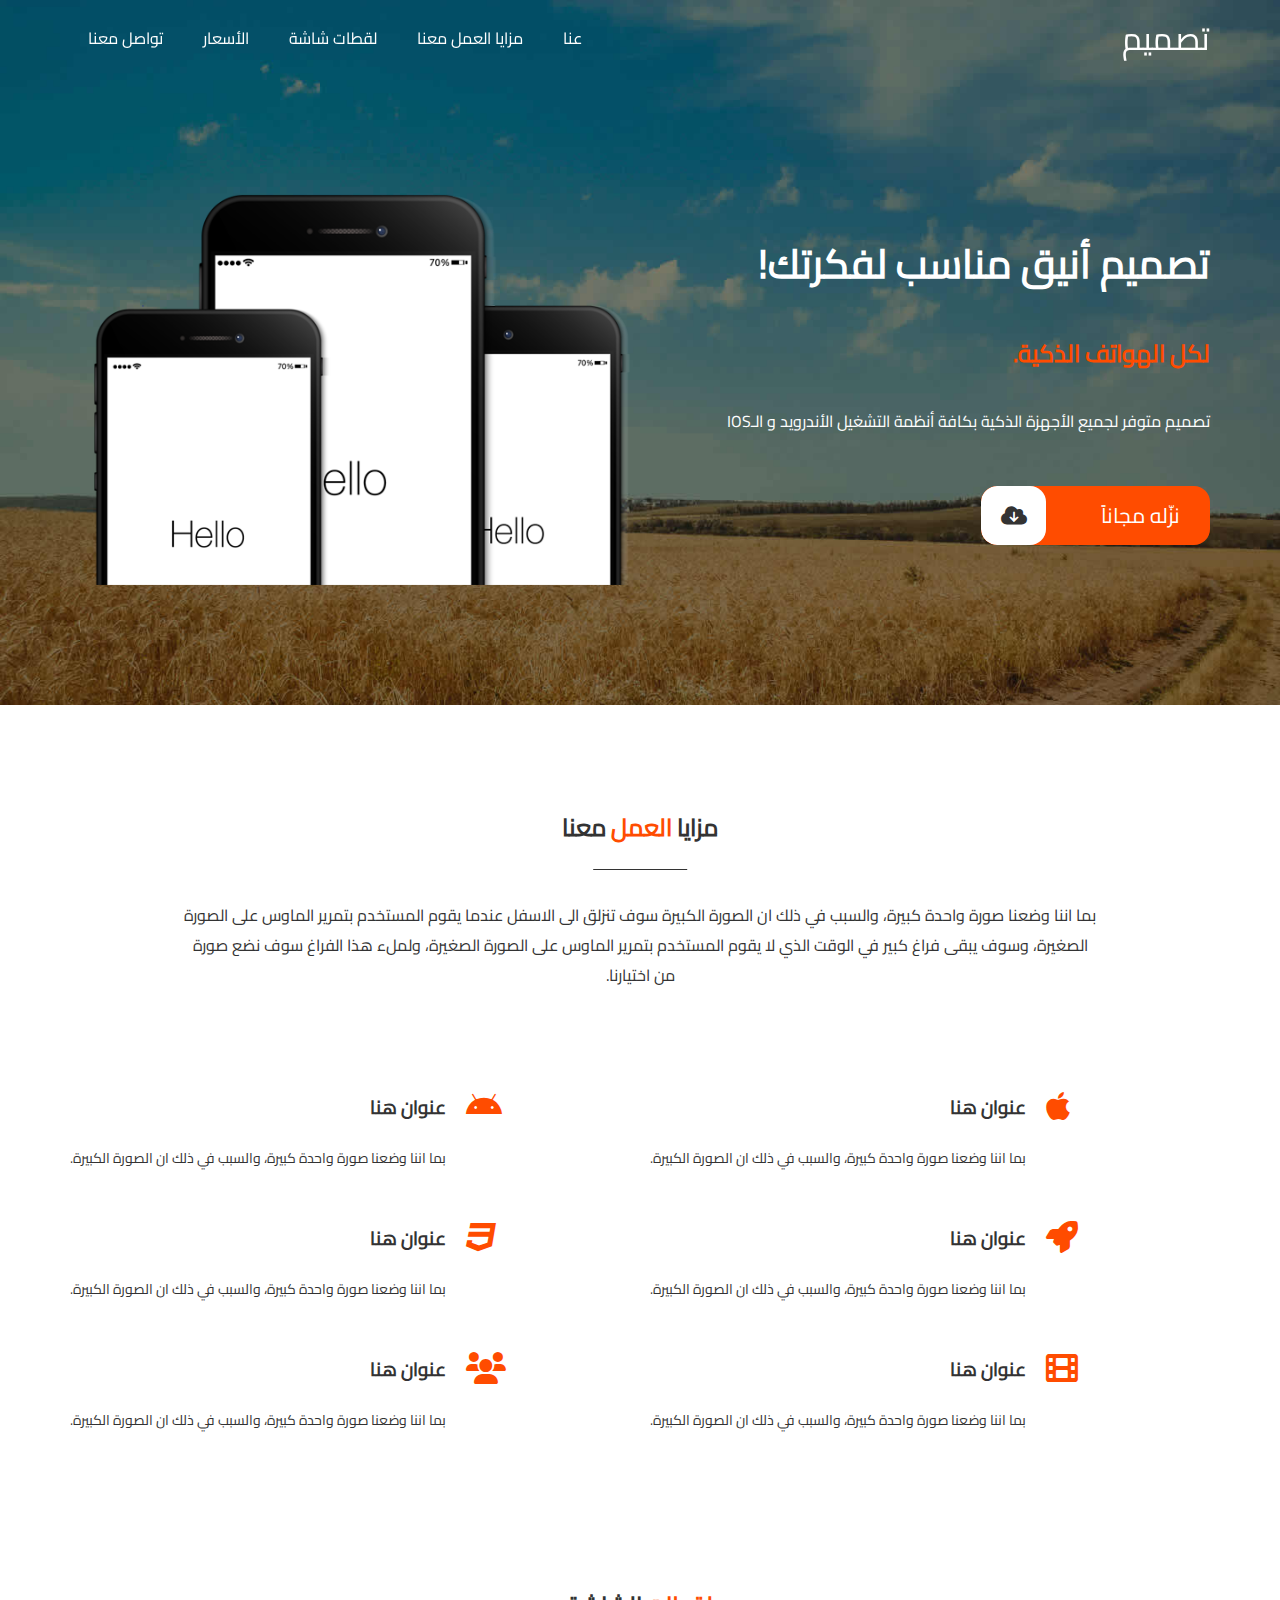
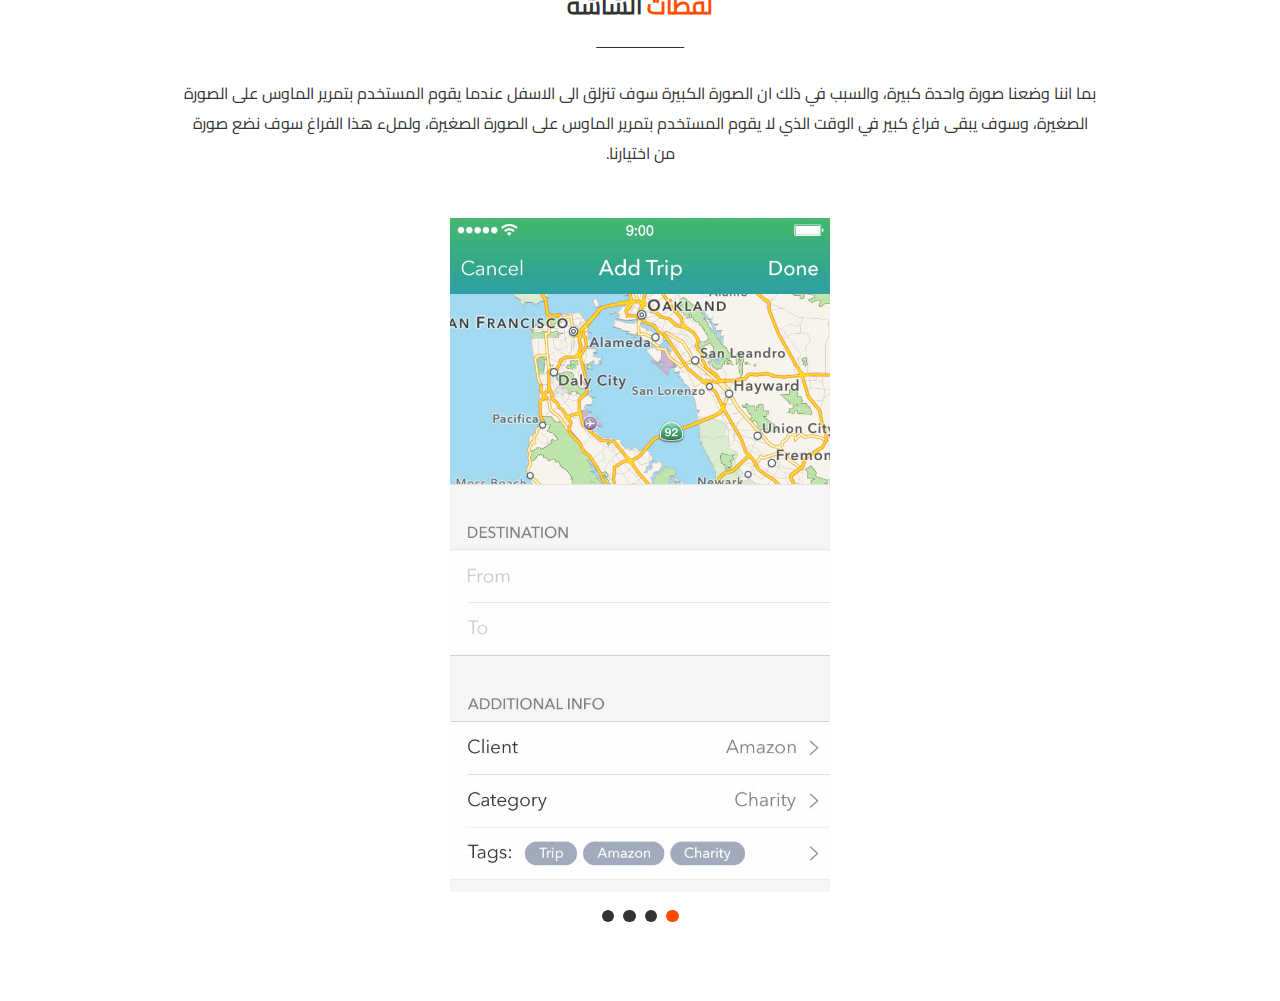
<file: index.html>
<!DOCTYPE html>
<html lang="ar" dir="rtl">
<head>
    <meta charset="UTF-8">
    <meta http-equiv="X-UA-Compatible" content="IE=edge">
    <meta name="viewport" content="width=device-width, initial-scale=1.0">
    <title>تصميم</title>
    <!-- Font Awesome File -->
    <link rel="stylesheet" href="fonts/fontawesome/css/all.css">
    <!-- Main CSS File [Generated by SASS] -->
    <link rel="stylesheet" href="css/main.css">
</head>
<body>
    <!-- Start of loading -->
    <div class="loading">
        <img src="images/preloader.GIF" alt="Loader GIF">
    </div>
    <!-- End of loading -->
    <!-- Start of header -->
    <header class="page-header">
        <div class="container">
            <nav class="navbar">
                <a class="brand" href="index.html">تصميم</a>
                <ul class="nav-list">
                    <li class="nav-item"><a href="">عنا</a></li>
                    <li class="nav-item"><a href="#features">مزايا العمل معنا</a></li>
                    <li class="nav-item"><a href="#screen-shots">لقطات شاشة</a></li>
                    <li class="nav-item"><a href="">الأسعار</a></li>
                    <li class="nav-item"><a href="">تواصل معنا</a></li>
                </ul>
                <!-- Nav menu button -->
                <div class="nav-btn">
                    <span class="line"></span>
                    <span class="line"></span>
                    <span class="line"></span>
                </div>
            </nav>
        </div>
    </header>
    <!-- End of header -->
    
    <!-- Start of Landing -->

    <div class="landing">
        <div class="container">
            <div class="landing-wrapper">
                <div class="landing-box">
                    <h1>تصميم أنيق مناسب لفكرتك!</h1>
                    <h2>لكل الهواتف الذكية.</h2>
                    <p>تصميم متوفر لجميع الأجهزة الذكية بكافة أنظمة التشغيل الأندرويد و الـIOS</p>
                    <a href="#">نزّله مجاناً</a>
                </div>
                <div class="landing-image">
                    <img src="images/phones.png" alt="Landing image">
                </div>
            </div>
        </div>
    </div>

    <!-- End of Landing -->

    <!-- Start of features -->

    <section id="features" class="section">
        <div class="container">
            <div class="section-heading">
                <h2 class="section-title">مزايا <span>العمل</span> معنا</h2>
                <p class="section-description">بما اننا وضعنا صورة واحدة كبيرة، والسبب في ذلك ان الصورة الكبيرة سوف تنزلق الى الاسفل عندما يقوم المستخدم بتمرير الماوس على الصورة الصغيرة، وسوف يبقى فراغ كبير في الوقت الذي لا يقوم المستخدم بتمرير الماوس على الصورة الصغيرة، ولملء هذا الفراغ سوف نضع صورة من اختيارنا.</p>
            </div>
            <div class="features-wrapper">
                <div class="features-right">
                    <div class="feature">
                        <div class="feature-content">
                            <h3>عنوان هنا</h3>
                            <p>بما اننا وضعنا صورة واحدة كبيرة، والسبب في ذلك ان الصورة الكبيرة.</p>
                        </div>
                        <i  class="fab fa-apple fa-2x feature-icon"></i>
                    </div>
                    <div class="feature">
                        <div class="feature-content">
                            <h3>عنوان هنا</h3>
                            <p>بما اننا وضعنا صورة واحدة كبيرة، والسبب في ذلك ان الصورة الكبيرة.</p>
                        </div>
                        <i  class="fas fa-rocket fa-2x feature-icon"></i>
                    </div>
                    <div class="feature">
                        <div class="feature-content">
                            <h3>عنوان هنا</h3>
                            <p>بما اننا وضعنا صورة واحدة كبيرة، والسبب في ذلك ان الصورة الكبيرة.</p>
                        </div>
                        <i  class="fas fa-film fa-2x feature-icon"></i>
                    </div>
                </div>
                <div class="features-left">
                    <div class="feature">
                        <div class="feature-content">
                            <h3>عنوان هنا</h3>
                            <p>بما اننا وضعنا صورة واحدة كبيرة، والسبب في ذلك ان الصورة الكبيرة.</p>
                        </div>
                        <i  class="fab fa-android fa-2x feature-icon"></i>
                    </div>
                    <div class="feature">
                        <div class="feature-content">
                            <h3>عنوان هنا</h3>
                            <p>بما اننا وضعنا صورة واحدة كبيرة، والسبب في ذلك ان الصورة الكبيرة.</p>
                        </div>
                        <i  class="fab fa-css3 fa-2x feature-icon"></i>
                    </div>
                    <div class="feature">
                        <div class="feature-content">
                            <h3>عنوان هنا</h3>
                            <p>بما اننا وضعنا صورة واحدة كبيرة، والسبب في ذلك ان الصورة الكبيرة. </p>
                        </div>
                        <i  class="fas fa-users fa-2x feature-icon"></i>
                    </div>
                </div>
            </div>
        </div>
    </section>

    <!-- End of features -->

    <section id="screen-shots" class="section">
        <div class="container">
            <div class="section-heading">
                <h2 class="section-title"><span>لقطات</span> الشاشة</h2>
                <p class="section-description">
                    بما اننا وضعنا صورة واحدة كبيرة، والسبب في ذلك ان الصورة الكبيرة سوف تنزلق الى الاسفل عندما يقوم المستخدم بتمرير الماوس على الصورة الصغيرة، وسوف يبقى فراغ كبير في الوقت الذي لا يقوم المستخدم بتمرير الماوس على الصورة الصغيرة، ولملء هذا الفراغ سوف نضع صورة من اختيارنا.
                </p>
            </div>
            <div class="screen-shots-slider">
                <div class="slide current">
                    <img src="images/owl1.jpg" alt="">
                </div>
                <div class="slide">
                    <img src="images/owl2.jpg" alt="">
                </div>
                <div class="slide">
                    <img src="images/owl3.jpg" alt="">
                </div>
                <div class="slide">
                    <img src="images/owl4.jpg" alt="">
                </div>
                <div class="dots">
                    <span class="dot current-dot"></span>
                    <span class="dot"></span>
                    <span class="dot"></span>
                    <span class="dot"></span>
                </div>
            </div>
        </div>
    </section>


    <!-- Main JS File -->
    <script src="js/main.js"></script>
</body>
</html>
</file>
<file: css/main.css>
* {
  padding: 0;
  margin: 0;
  box-sizing: border-box;
}

@font-face {
  font-family: 'Cairo';
  src: url(../fonts/Cairo/Cairo-Regular.ttf);
}

html {
  scroll-behavior: smooth;
}

a {
  text-decoration: none;
}

button {
  border: none;
  outline: none;
}

li {
  list-style: none;
}

input {
  outline: none;
  border: none;
}

textarea {
  outline: none;
  border: none;
}

.container {
  padding: 0 15px;
  margin: 0 auto;
}

@media screen and (min-width: 768px) {
  .container {
    width: 750px;
  }
}

@media screen and (min-width: 992px) {
  .container {
    width: 970px;
  }
}

@media screen and (min-width: 1200px) {
  .container {
    width: 1170px;
  }
}

@media screen and (min-width: 1400px) {
  .container {
    width: 1370px;
  }
}

.section {
  margin: 100px 0px;
}

.section-heading {
  margin: 50px 0px;
  color: #333;
}

.section-title {
  width: fit-content;
  margin: 0 auto;
  padding-bottom: 20px;
  margin-bottom: 30px;
  position: relative;
}

.section-title > span {
  color: #FF4C00;
}

.section-title::before {
  content: "";
  position: absolute;
  bottom: 0;
  left: 50%;
  transform: translateX(-50%);
  height: 1px;
  width: 60%;
  background-color: #333;
}

.section-description {
  text-align: center;
  width: 80%;
  margin: 0 auto;
  color: #333;
}

body {
  background-color: #fff;
  color: #333;
  font-size: 16px;
  font-family: 'Cairo', sans-serif;
}

header.page-header {
  background-color: transparent;
  position: fixed;
  left: 0;
  top: 0;
  width: 100%;
  z-index: 999;
  transition: all 0.4s ease-out;
}

header.page-header.active {
  background-color: rgba(51, 51, 51, 0.9);
}

header.page-header .navbar {
  height: 75px;
  display: flex;
  justify-content: space-between;
  align-items: center;
  transition: all 0.4s ease-out;
}

header.page-header .navbar .brand {
  font-size: 2rem;
  color: #fff;
}

header.page-header .navbar .nav-list {
  transition: all 0.4s ease-out;
}

header.page-header .navbar .nav-list .nav-item {
  display: inline-block;
}

header.page-header .navbar .nav-list .nav-item > a {
  padding: 12px 18px;
  border-radius: 0.8rem;
  color: #fff;
  transition: all 0.4s ease-out;
}

header.page-header .navbar .nav-list .nav-item > a:hover {
  background-color: #FF4C00;
}

header.page-header .navbar .nav-list.show {
  height: 242px;
  border-bottom: 2px solid #FF4C00;
}

@media screen and (max-width: 767px) {
  header.page-header .navbar .nav-list {
    position: absolute;
    top: 100%;
    right: 0;
    width: 100%;
    background-color: rgba(51, 51, 51, 0.9);
    text-align: center;
    height: 0px;
    overflow: hidden;
  }
  header.page-header .navbar .nav-list .nav-item {
    display: block;
    margin-top: 15px;
    margin-bottom: 15px;
  }
}

header.page-header .navbar .nav-btn {
  display: none;
  cursor: pointer;
  transition: all 0.4s ease-out;
}

header.page-header .navbar .nav-btn .line {
  display: block;
  width: 28px;
  height: 3px;
  background-color: #fff;
  transition: all 0.4s ease-out;
}

header.page-header .navbar .nav-btn .line:not(:last-of-type) {
  margin-bottom: 5px;
}

header.page-header .navbar .nav-btn.rotate {
  transform: rotate(180deg);
}

header.page-header .navbar .nav-btn.rotate .line:nth-of-type(1) {
  transform: translateY(8px) rotate(45deg);
}

header.page-header .navbar .nav-btn.rotate .line:nth-of-type(2) {
  opacity: 0;
}

header.page-header .navbar .nav-btn.rotate .line:nth-of-type(3) {
  transform: translateY(-8px) rotate(-45deg);
}

@media screen and (max-width: 767px) {
  header.page-header .navbar .nav-btn {
    display: block;
  }
}

.landing {
  padding-top: 75px;
  background-image: url(../images/bg_slilder-1.jpg);
  background-repeat: no-repeat;
  background-size: cover;
  background-position: center center;
  background-attachment: fixed;
}

.landing .landing-wrapper {
  min-height: 70vh;
  display: flex;
  align-items: center;
}

.landing .landing-wrapper > .landing-box {
  width: 50%;
}

.landing .landing-wrapper > .landing-box > h1 {
  font-size: 2.5rem;
  color: #fff;
}

.landing .landing-wrapper > .landing-box > h2 {
  font-size: 1.5rem;
  color: #FF4C00;
  margin: 30px 0px;
}

.landing .landing-wrapper > .landing-box > p {
  color: #fff;
}

.landing .landing-wrapper > .landing-box > a {
  display: inline-block;
  color: #fff;
  font-size: 1.3rem;
  padding: 10px 30px 10px 120px;
  background-color: #FF4C00;
  border-radius: 1rem;
  margin-top: 50px;
  position: relative;
  z-index: 3;
  overflow: hidden;
  transition: all 0.4s ease-out;
}

.landing .landing-wrapper > .landing-box > a::after {
  content: '\f0ed';
  font-family: 'Font Awesome 6 Free';
  font-weight: 900;
  color: #333;
  position: absolute;
  left: 0px;
  top: 0;
  height: 100%;
  width: 65px;
  border-radius: 1rem;
  display: flex;
  align-items: center;
  justify-content: center;
  background-color: #fff;
}

.landing .landing-wrapper > .landing-box > a::before {
  content: "";
  position: absolute;
  right: 0;
  top: 0;
  width: 0%;
  height: 100%;
  background-color: #fff;
  border-radius: 1rem;
  z-index: -1;
  transition: all 0.4s ease-out;
}

.landing .landing-wrapper > .landing-box > a:hover {
  color: #FF4C00;
}

.landing .landing-wrapper > .landing-box > a:hover::before {
  width: 100%;
}

.landing .landing-wrapper .landing-image {
  position: relative;
  width: 50%;
}

.landing .landing-wrapper .landing-image > img {
  width: 100%;
}

@media screen and (max-width: 767px) {
  .landing .landing-wrapper {
    flex-direction: column;
  }
  .landing .landing-wrapper div.landing-image, .landing .landing-wrapper div.landing-box {
    width: 100%;
  }
  .landing .landing-wrapper div.landing-box {
    margin: 40px 0;
    text-align: center;
  }
  .landing .landing-wrapper div.landing-image {
    display: flex;
    align-items: flex-end;
  }
}

.features-wrapper {
  display: grid;
  grid-template-columns: 1fr 1fr;
  column-gap: 20px;
  margin-top: 100px;
}

.features-wrapper > div {
  width: 100%;
}

.features-wrapper > div .feature {
  display: flex;
  flex-direction: row-reverse;
  column-gap: 20px;
  margin-bottom: 50px;
  color: #333;
}

.features-wrapper > div .feature .feature-content > h3 {
  margin-bottom: 20px;
}

.features-wrapper > div .feature .feature-content > p {
  font-size: 14px;
}

.features-wrapper > div .feature .feature-icon {
  color: #FF4C00;
  width: fit-content;
}

.features-wrapper > div.features-img > img {
  width: 100%;
  vertical-align: middle;
}

@media screen and (max-width: 767px) {
  .features-wrapper {
    grid-template-columns: 1fr;
  }
  .features-wrapper > div {
    margin-bottom: 50px;
  }
  .features-wrapper div.feature {
    margin-bottom: 40px;
    column-gap: 40px;
  }
  .features-wrapper div.feature .feature-content {
    width: 90%;
  }
  .features-wrapper div.feature .feature-icon {
    width: 10%;
    display: flex;
    align-items: center;
  }
  .features-wrapper .features-left {
    direction: ltr;
  }
}

.screen-shots-slider {
  width: 33.333%;
  margin: 0 auto;
  position: relative;
}

.screen-shots-slider .slide {
  width: 100%;
  display: none;
}

.screen-shots-slider .slide > img {
  width: 100%;
}

.screen-shots-slider .slide.current {
  display: block;
  animation: fade-in 0.5s ease-out;
}

@keyframes fade-in {
  0% {
    opacity: 0;
  }
  100% {
    opacity: 1;
  }
}

.screen-shots-slider .dots {
  position: absolute;
  bottom: -30px;
  left: 50%;
  transform: translateX(-50%);
}

.screen-shots-slider .dots .dot {
  display: inline-block;
  width: 12.5px;
  height: 12.5px;
  border-radius: 50%;
  background-color: #333;
  margin: 0 2.5px;
  cursor: pointer;
}

.screen-shots-slider .dots .dot.current-dot {
  background-color: #FF4C00;
}

.screen-shots-slider .dots .dot:hover {
  background-color: #FF4C00;
}

@media screen and (max-width: 992px) {
  .screen-shots-slider {
    width: 50%;
  }
}

@media screen and (max-width: 767px) {
  .screen-shots-slider {
    width: 80%;
  }
}

#prices {
  padding-top: 100px;
  padding-bottom: 100px;
}

#prices .prices-plans {
  display: grid;
  grid-template-columns: repeat(3, 1fr);
  column-gap: 30px;
}

#prices .prices-plans .plan-card {
  text-align: center;
  padding: 0 0 20px;
  transition: all 0.4s ease-out;
}

#prices .prices-plans .plan-card:hover {
  box-shadow: 0px 0px 15px 0px rgba(10, 0, 0, 0.253);
}

#prices .prices-plans .plan-card .plan-title {
  color: #333;
  font-size: 1.5rem;
}

#prices .prices-plans .plan-card .price {
  height: 200px;
  width: 100%;
  background-color: #FFC440;
  color: #333;
  font-size: 2rem;
  display: flex;
  align-items: center;
  justify-content: center;
  margin: 20px 0;
  position: relative;
}

#prices .prices-plans .plan-card .price .subscribe-duration {
  position: absolute;
  bottom: 0;
  left: 50%;
  transform: translateX(-50%);
  padding: 4px 15px;
  background-color: #FF4C00;
  text-transform: uppercase;
  font-size: 14px;
  color: #fff;
}

#prices .prices-plans .plan-card .plan-features {
  margin-bottom: 20px;
}

#prices .prices-plans .plan-card .plan-features > li {
  padding: 15px 0;
  color: #333;
}

#prices .prices-plans .plan-card > a {
  display: inline-block;
  padding: 8px 15px;
  border: 1px solid #FF4C00;
  border-radius: 5px;
  color: #FF4C00;
  transition: all 0.4s ease-out;
}

#prices .prices-plans .plan-card > a:hover {
  color: #fff;
  background-color: #FF4C00;
}

@media screen and (max-width: 992px) {
  #prices .prices-plans {
    grid-template-columns: 1fr 1fr;
    row-gap: 50px;
  }
}

@media screen and (max-width: 567px) {
  #prices .prices-plans {
    grid-template-columns: 1fr;
  }
}

#contact {
  padding: 100px 0;
  background-color: #333;
  color: #fff;
}

#contact .section-title {
  color: #fff;
}

#contact .section-title::before {
  background-color: #fff;
}

#contact .section-description {
  color: #fff;
}

#contact .contact-wrapper {
  display: flex;
  flex-wrap: wrap;
}

#contact .contact-wrapper > form, #contact .contact-wrapper div {
  width: 33.333%;
  padding: 10px;
}

#contact .contact-wrapper > form > input, #contact .contact-wrapper > form textarea {
  width: 100%;
  padding: 20px;
  border-radius: 3px;
}

#contact .contact-wrapper > form > input {
  margin-bottom: 20px;
}

#contact .contact-wrapper > form input::placeholder, #contact .contact-wrapper > form textarea::placeholder {
  font-family: "Cairo", sans-serif;
}

#contact .contact-wrapper > form > button[type="submit"] {
  padding: 10px 60px;
  border: 1px solid #fff;
  background-color: transparent;
  color: #fff;
  border-radius: 4px;
  margin-top: 20px;
  cursor: pointer;
  transition: all 0.4s ease-out;
}

#contact .contact-wrapper > form > button[type="submit"]:hover {
  border-color: #FF4C00;
  background-color: #FF4C00;
}

#contact .contact-wrapper .map-location > iframe {
  transform: skewY(5.5deg);
  max-height: 250px;
}

#contact .contact-wrapper .contact-data > h2 {
  font-size: 1.6rem;
}

#contact .contact-wrapper .contact-data > span {
  display: block;
  margin-bottom: 10px;
  font-size: 14px;
}

#contact .contact-wrapper .contact-data > span:last-of-type > a {
  color: #FF4C00;
}

#contact .contact-wrapper .contact-data > span:last-of-type > a:hover {
  text-decoration: underline;
}

#contact .contact-wrapper .contact-data > a {
  color: #FF4C00;
  font-size: 14px;
}

#contact .contact-wrapper .contact-data > a > i {
  margin-right: 5px;
  vertical-align: middle;
}

#contact .contact-wrapper .contact-data > a:hover {
  text-decoration: underline;
}

@media screen and (max-width: 767px) {
  #contact .contact-wrapper > form, #contact .contact-wrapper div {
    width: 100%;
    margin: 0;
    margin-bottom: 30px;
  }
}

#contact .contact-links {
  display: flex;
  justify-content: center;
  width: 100%;
  padding-top: 100px;
}

#contact .contact-links > li {
  margin: 0 5px;
}

#contact .contact-links > li > a {
  display: flex;
  justify-content: center;
  align-items: center;
  width: 35px;
  height: 35px;
  border: 1px solid #fff;
  color: #fff;
  opacity: 0.4;
  border-radius: 4px;
  transition: all 0.4s ease-out;
}

#contact .contact-links > li > a:hover {
  opacity: 1;
}

#footer {
  background-color: #333;
}

#footer > p {
  color: #fff;
  text-align: center;
  padding: 20px 0;
}

#footer > p > a {
  color: #FF4C00;
}

#footer > p > a:hover {
  text-decoration: underline;
}

.loading {
  position: fixed;
  top: 0;
  left: 0;
  width: 100%;
  height: 100vh;
  display: flex;
  align-items: center;
  justify-content: center;
  background-color: #fff;
  z-index: 1000;
}
/*# sourceMappingURL=main.css.map */
</file>
